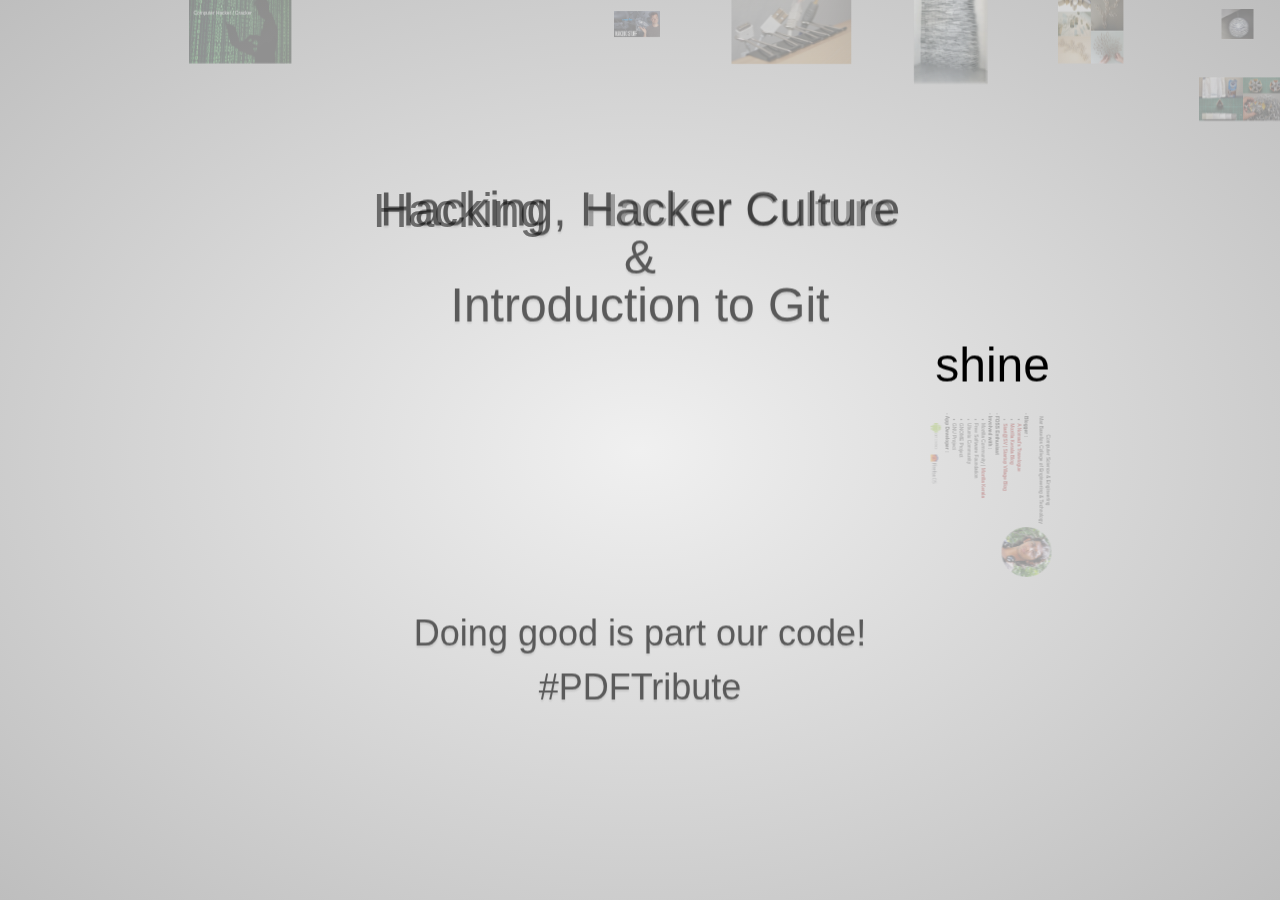
<file: FARO_twitter_ear/index.html>
<!doctype html>
<html lang="en">
    <head>
        <meta charset="utf-8" />
        <meta name="apple-mobile-web-app-capable" content="yes" />
        <title>Hacking, Hacker Culture, Git | shine</title>
        
        <meta name="author" content="shine" />
        <meta name="description" content="Talk on Hacking, Hacker Culture &amp; Introduction to Git by shine at AngelHack Kochi - Spring 2014 | April 17-18, 2014" />
        
        <link rel="stylesheet" type="text/css" href="css/styles.css" />
        
        <link rel="shortcut icon" href="img/favicon.png" />
    </head>


    <body class="impress-not-supported">

    <!--
        For example this fallback message is only visible when there is `impress-not-supported` class on body.
    -->
    <div class="fallback-message">
        <p>Your browser <b>doesn't support the features required</b> by impress.js, so you are presented with a simplified version of this presentation.</p>
        <p>For the best experience please use the latest <b>Chrome</b>, <b>Safari</b> or <b>Firefox</b> browser.</p>
    </div>

    <div id="impress">

        <div id="title" class="step" data-scale="10">
            <p id="name">Hacking, Hacker Culture <br> &amp; <br> Introduction to Git</p>
            <q>shine</q>
            <p id="title-footnote">Doing good is part our code!</p>
            <p id="title-footer">#PDFTribute</p>
        </div>

        <!-- <div id="me" class="step" data-x="3500" data-y="-850">
            shine
        </div> -->

        <div id="about" class="step" data-x="3500" data-y="450" data-rotate="90" data-scale="2">
            <img id="pic" src="img/shine.png" />
            <p id="colg">Computer Science &amp; Engineering <br> Mar Baselios College of Engineering &amp; Technology</p>
            &nbsp;
            <div id="qualifs">
                <p>- Blogger : </p>
                <ul>
                    <li><a href="http://shiningexpressions.wordpress.com/" target="_blank">A Nomad's Travelogue</a></li>
                    <li><a href="http://blog.mozillakerala.org/" target="_blank">Mozilla Kerala Blog</a></li>
                    <li><a href="http://startatsv.com/" target="_blank">Start@SV | Startup Village Blog</a></li>
                </ul>
                <p>- FOSS Enthusiast</p>
                <p>- Involved with : </p>
                <ul>
                    <li>Mozilla Community | <a href="http://mozillakerala.org/" target="_blank">Mozilla Kerala</a></li>
                    <li>Free Software Foundation</li>
                    <li>Ubuntu Community</li>
                    <li>GNOME Project</li>
                    <li>GNU Project</li>
                </ul>
                <p>- App Developer : </p>
                <img id="droid" src="img/android.png" />    <img id="FFOS" src="img/FFOS.png" />
                <!-- <ul>
                    <li><img src="img/android.png" /></li>
                    <li><img src="img/FFOS.png" /></li>
                </ul> -->
            </div>
        </div>

        <div id="hacking" class="step title" data-x="-1850" data-y="-2400" data-scale="2">
            <h1>Hacking</h1>
        </div>

        <div id="hacker" class="step" data-x="-4000" data-y="-4250">
            <img alt="hacker" src="img/hacker1024.jpg" />
            <p class="overlay">Computer Hacker / Cracker</p>
        </div>

        <div id="hacking" class="step title" data-x="-1850" data-y="-2400" data-scale="2">
            <h1>Hacking</h1>
        </div>

        <div id="maker" class="step ml-150" data-y="-4250">
            <img alt="making stuff" src="img/making.jpg" />
        </div>

        <div id="cables" class="step" data-x="1500" data-y="-4250">
            <img alt="cables" src="img/innoz/820.jpg" />
        </div>

        <div id="wall-texture" class="step ml-150" data-x="3000" data-y="-4250">
            <img alt="Wall Texture" src="img/innoz/wall-texture.jpg" />
        </div>

        <div class="step ml-150" data-x="3130" data-y="-4250" data-scale="1.5">
            <img alt="Wall Texture" src="img/innoz/wall-texture-zoom.jpg" />
        </div>

        <div id="toilet-paper-art" class="step" data-x="4500" data-y="-4250">
            <img alt="Toilet Paper Art" src="img/innoz/ToiletPaperArt.jpg" />
        </div>

        <div id="lamp" class="step ml-150" data-x="6000" data-y="-4250">
            <img alt="Lampshade" src="img/innoz/lamp.jpg" />
        </div>

        <div id="lamp-steps" class="step" data-x="6000" data-y="-3500">
            <img alt="Lampshade Making Steps" src="img/innoz/lamp-steps.jpg" />
        </div>

        <div id="vhs" class="step" data-x="7500" data-y="-4250">
            <img alt="VHS &amp; Picture Frames" src="img/innoz/vhsframe2.jpg" />
            <img alt="VHS Frame" src="img/innoz/vhsframe.jpg" />
        </div>

        <div id="secretvhs" class="step ml-150" data-x="7500" data-y="-3500">
            <img alt="Secret Storage inside VHS box" src="img/innoz/secretvhs.jpg" />
        </div>

        <div id="hack-cultr" class="step title" data-x="1000" data-y="-2400" data-scale="4">
            <h1>Hacker Culture</h1>
        </div>

        <div id="overview" class="step" data-y="-1000" data-scale="10">    </div>

    </div>

    <div class="hint">
        <p>Use a spacebar or arrow keys to navigate</p>
    </div>

    <script>
        if ("ontouchstart" in document.documentElement) { 
            document.querySelector(".hint").innerHTML = "<p>Tap on the left or right to navigate</p>";
        }
    </script>

    <script src="js/impress.js"></script>

    <script>impress().init();</script>

    </body>
</html>
</file>
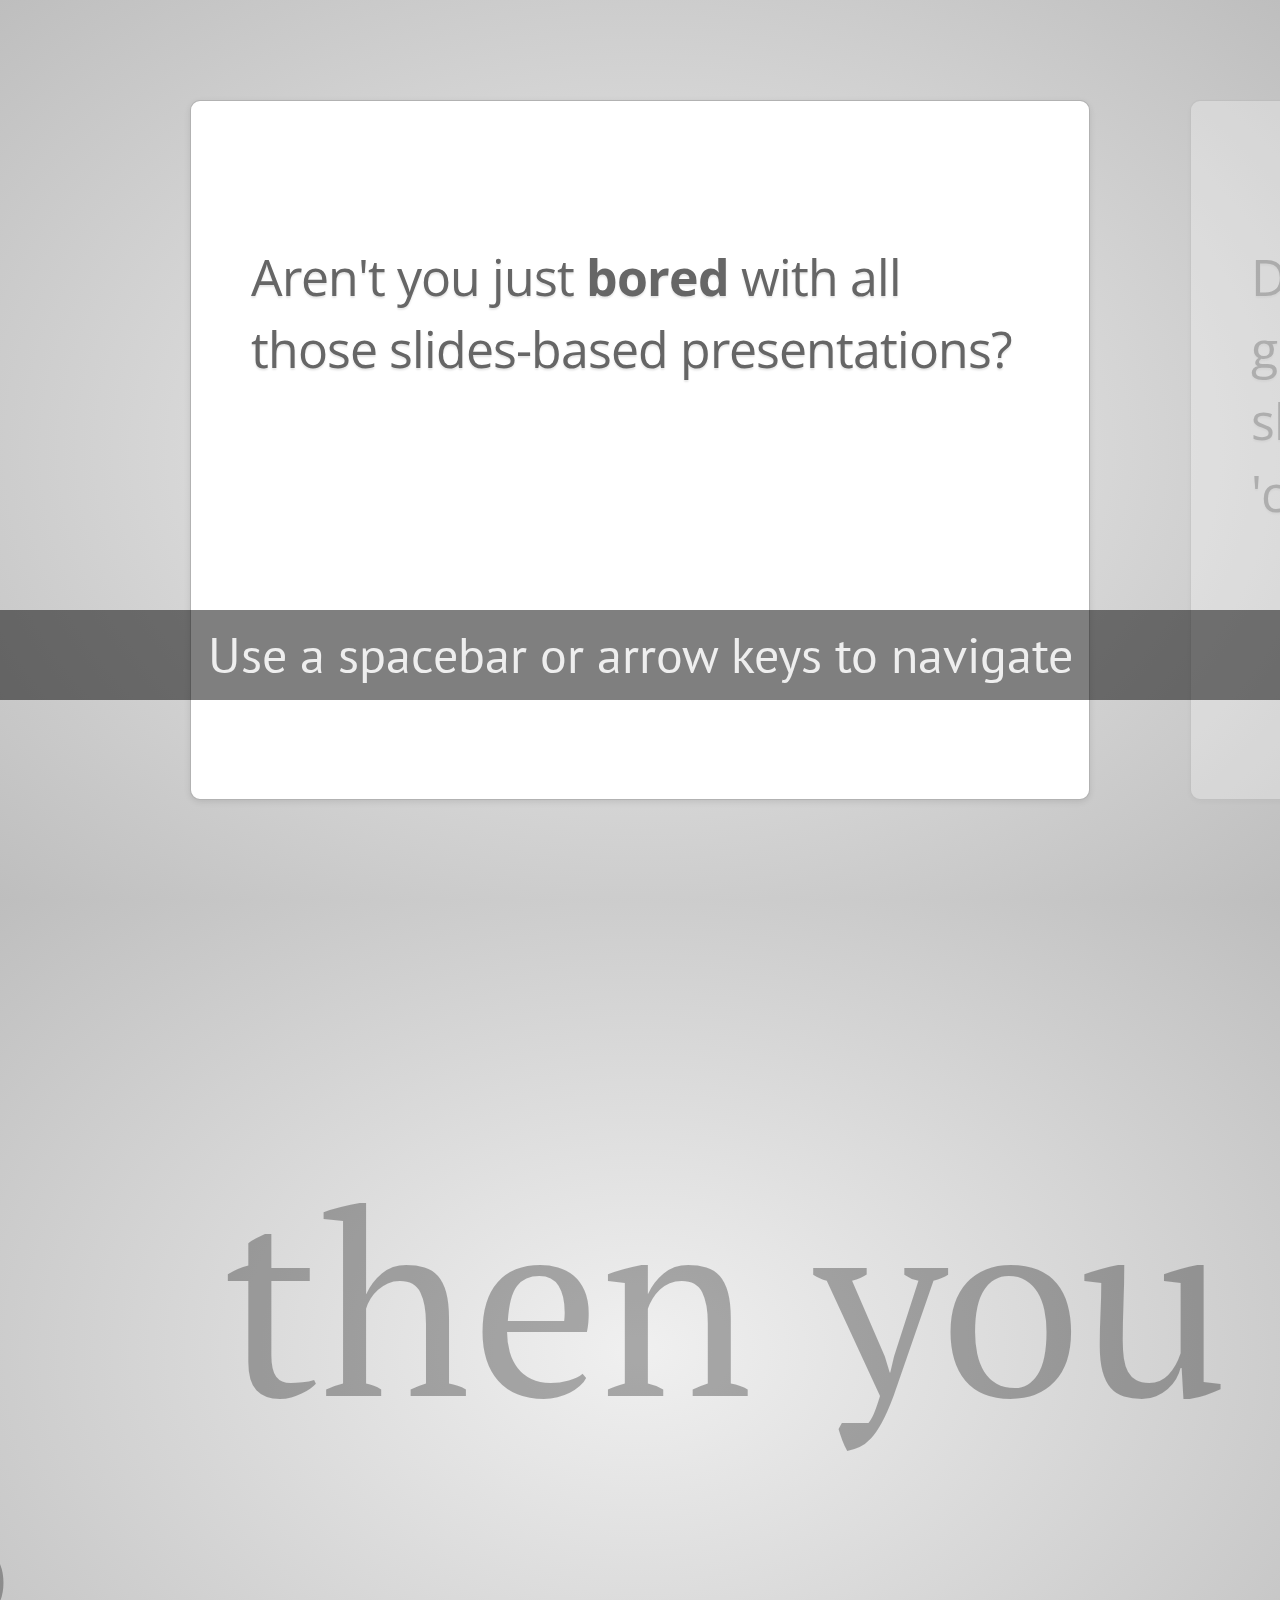
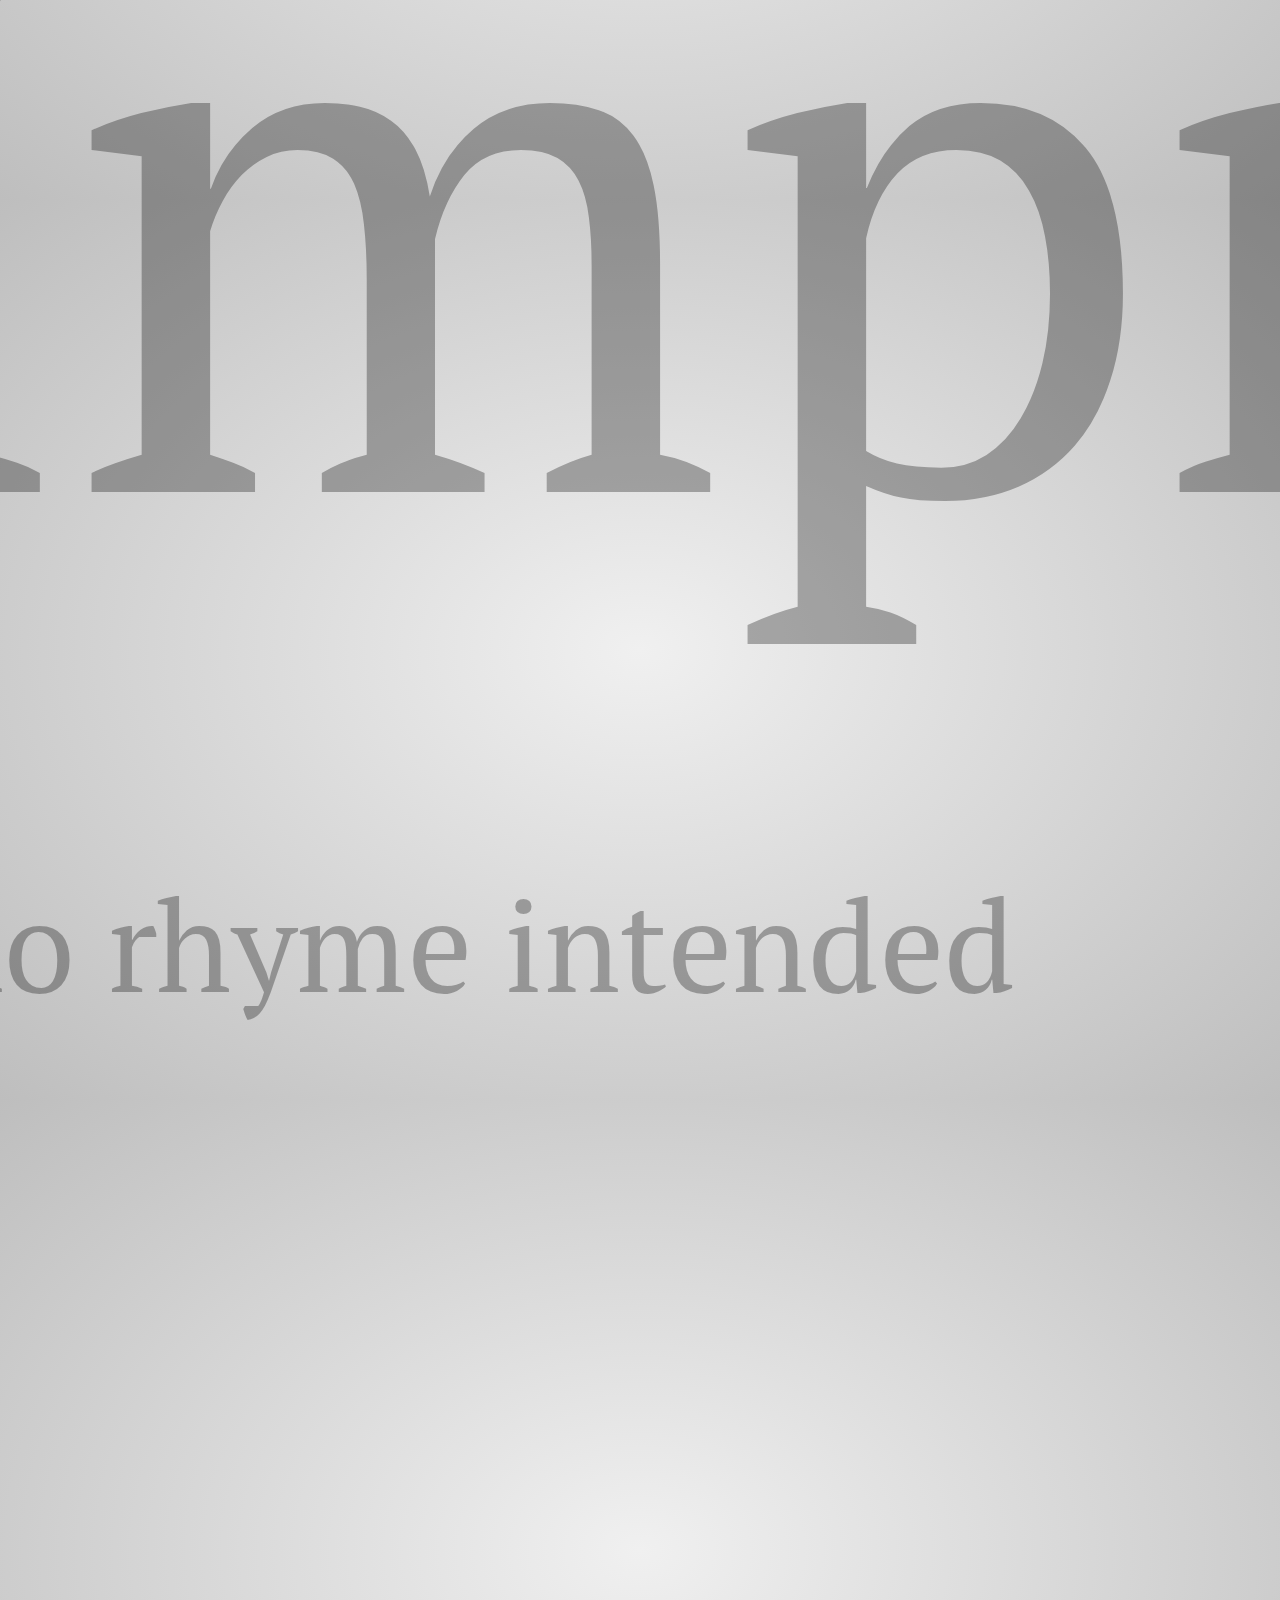
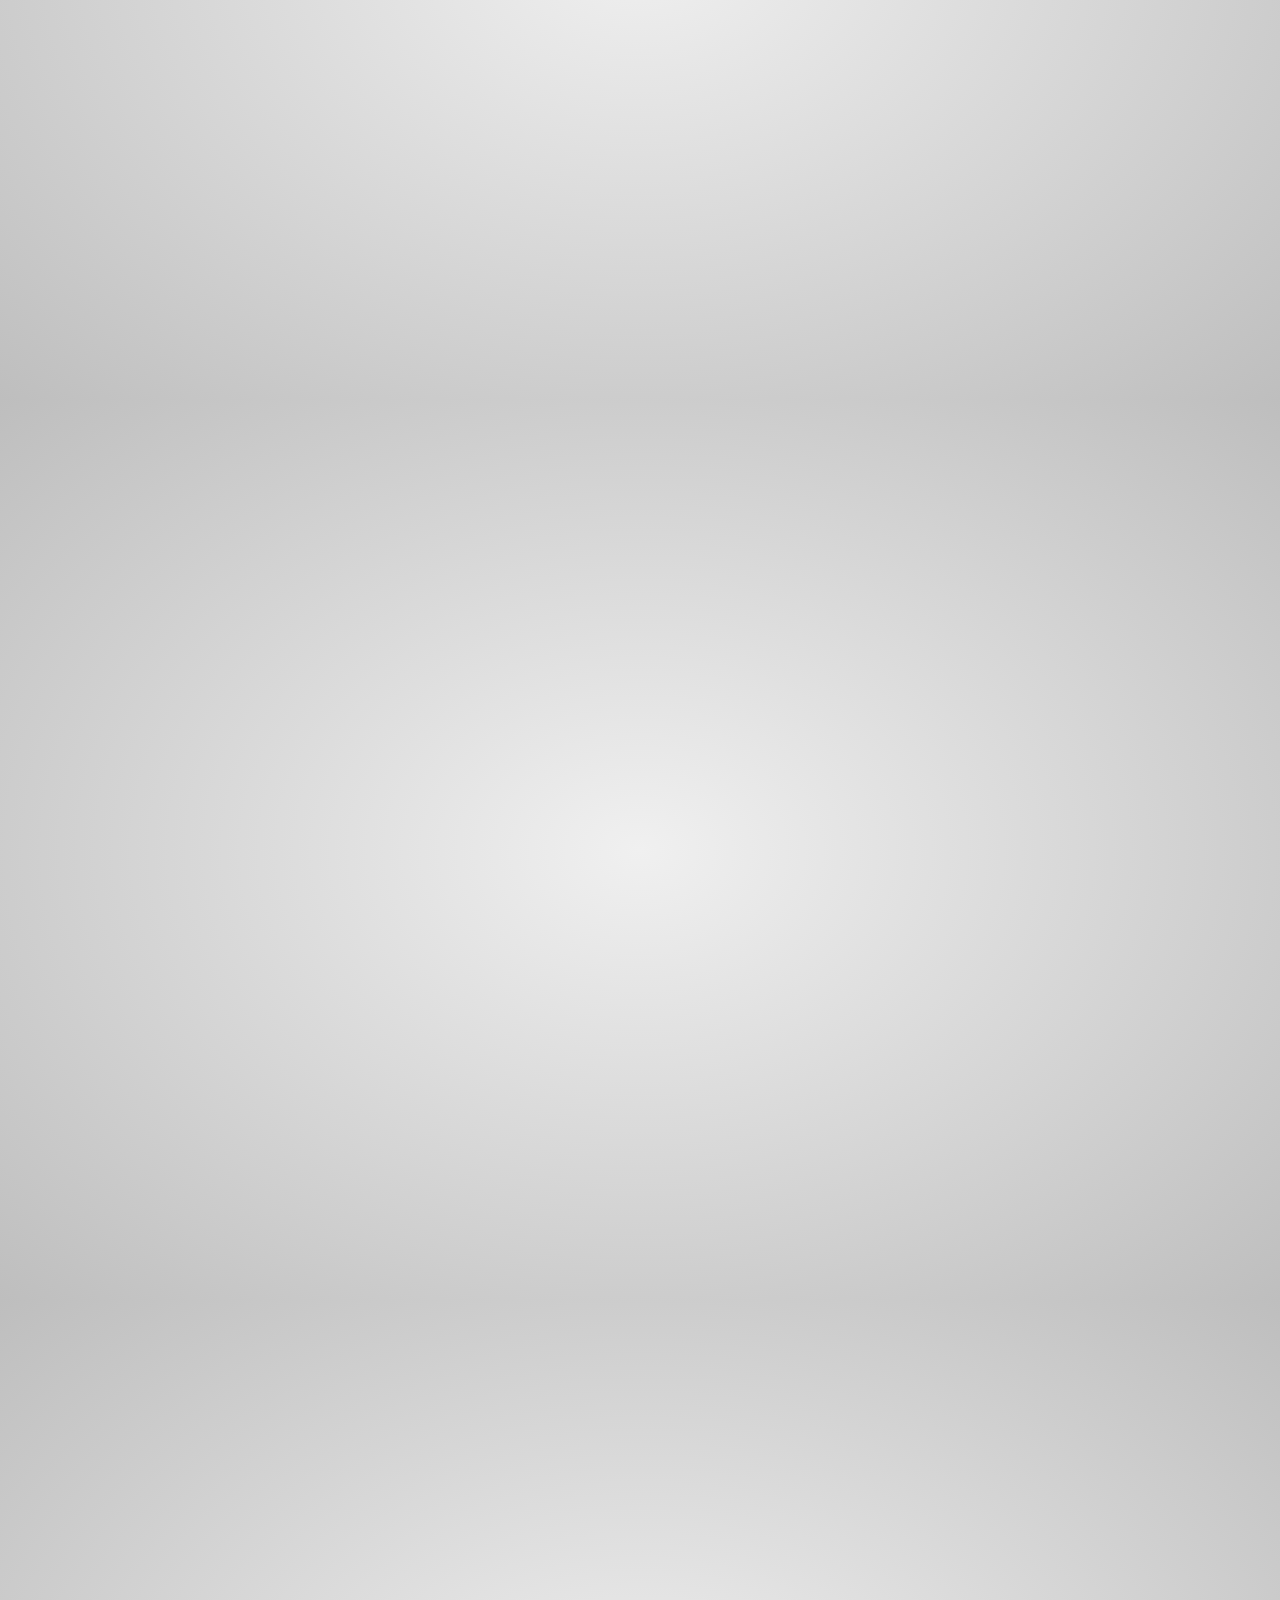
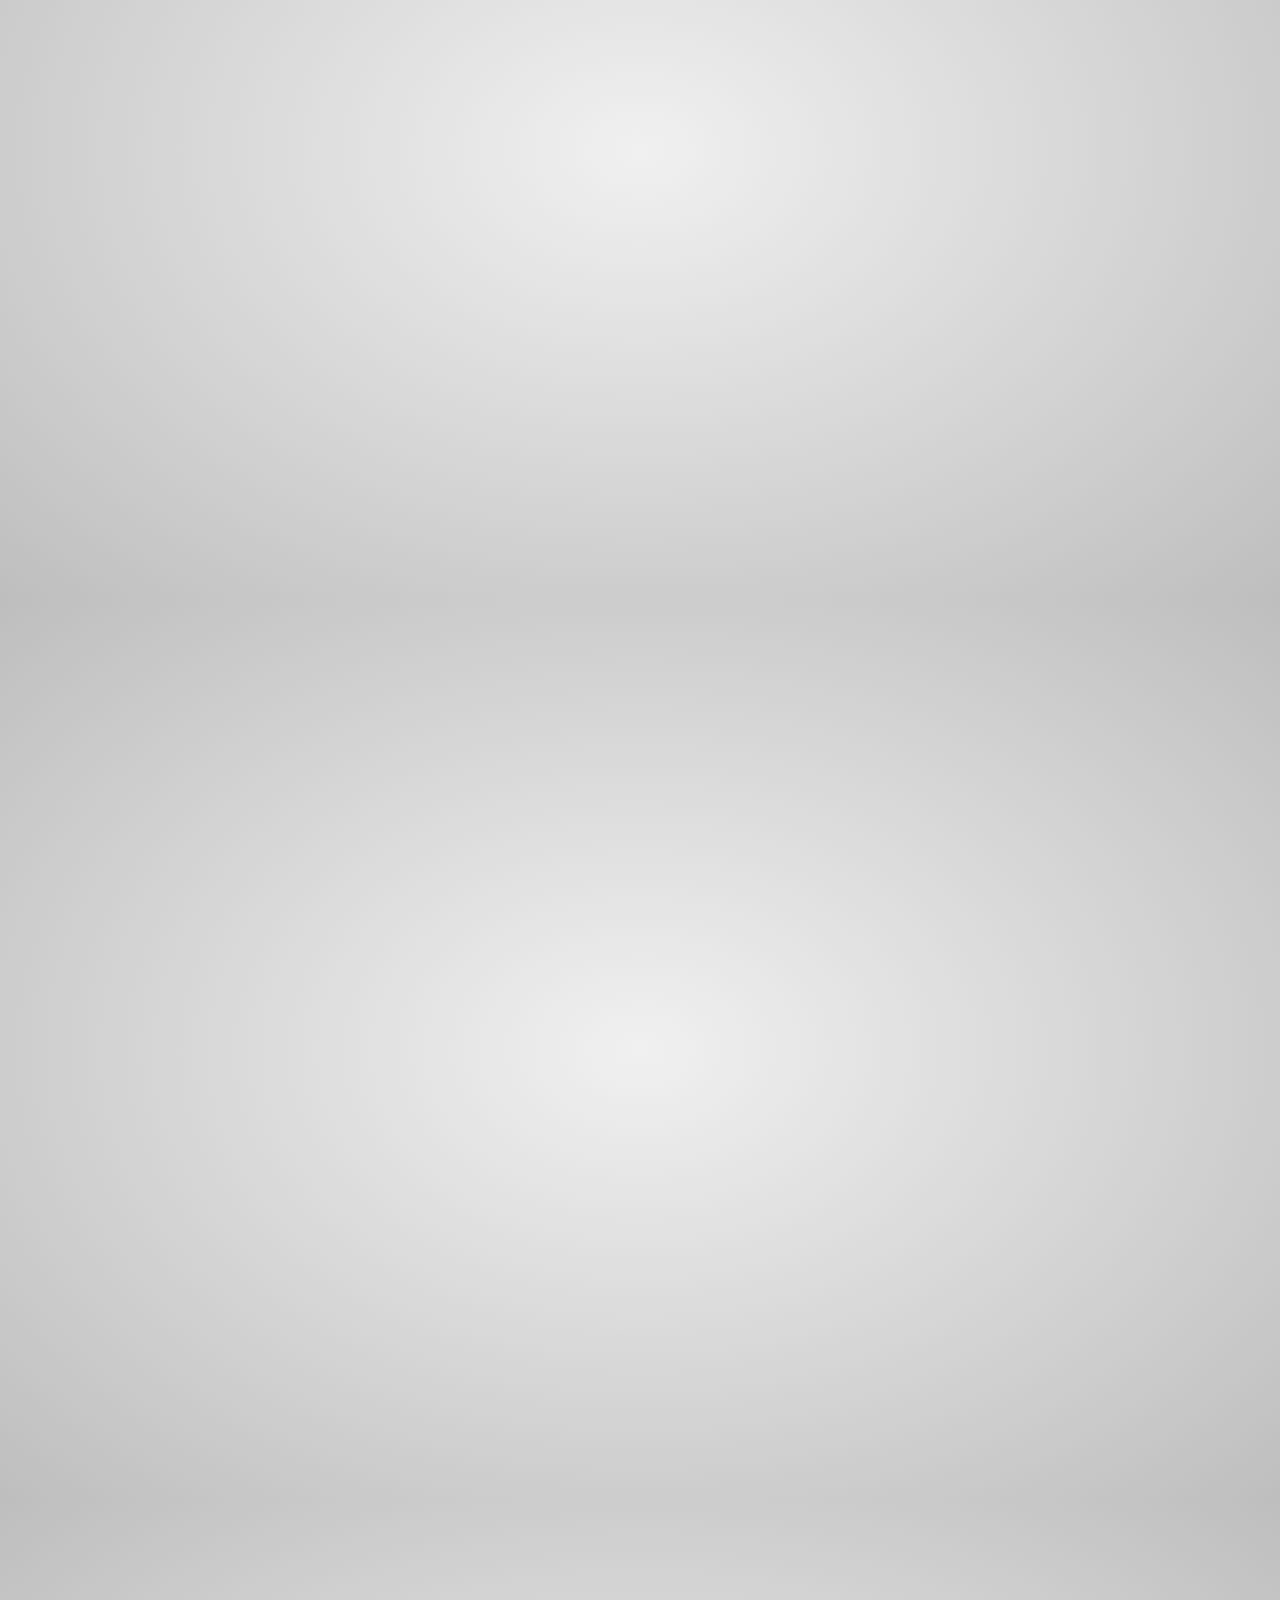
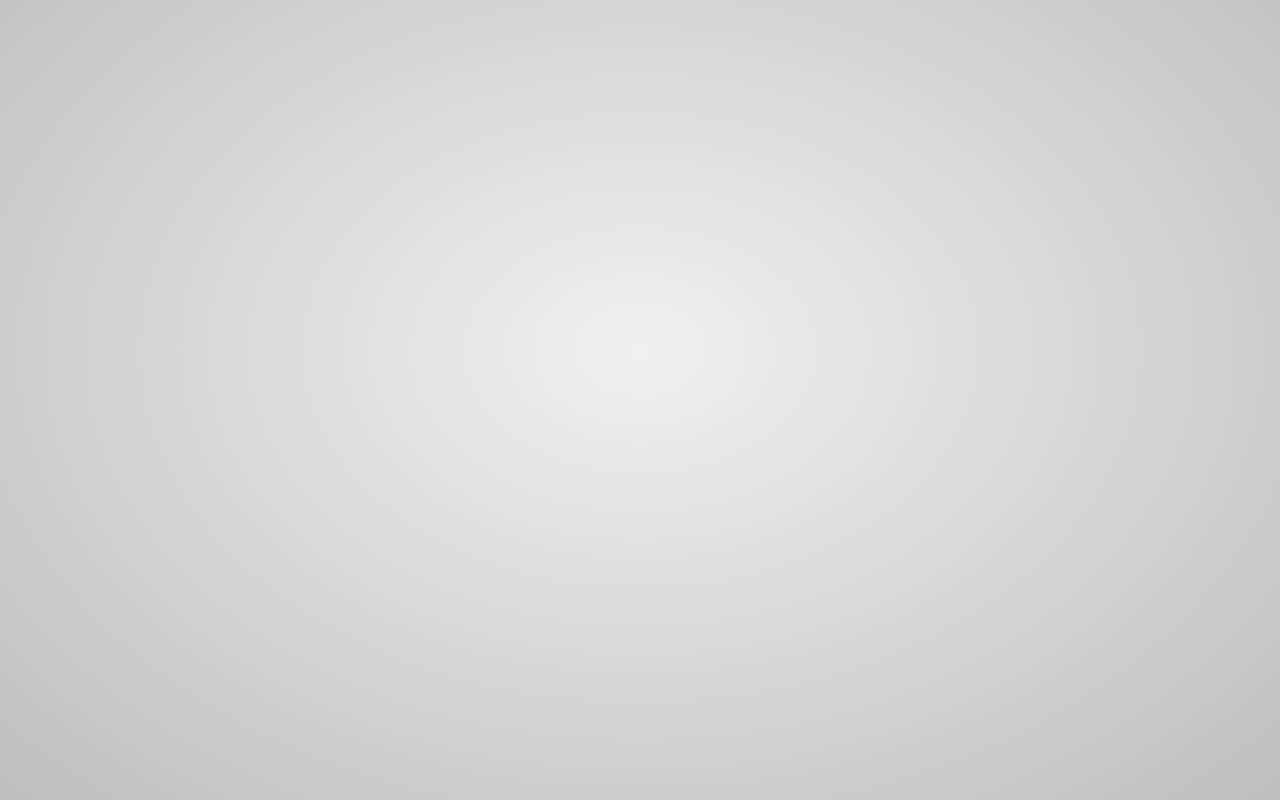
<file: plan/index.html>
<!doctype html>

<!--

    Welcome to the light side of the source, young padawan.

    One step closer to learn something interesting you are...

                               ____                  
                            _.' :  `._               
                        .-.'`.  ;   .'`.-.           
               __      / : ___\ ;  /___ ; \      __  
             ,'_ ""=-.:__;".-.";: :".-.":__;.-="" _`,
             :' `.t""=-.. '<@.`;_  ',@:` ..-=""j.' `;
                  `:-.._J '-.-'L__ `-.-' L_..-;'     
                    "-.__ ;  .-"  "-.  : __.-"       
                        L ' /.======.\ ' J           
                         "-.   "__"   .-"            
                        __.l"-:_JL_;-";.__           
                     .-j/'.;  ;""""  / .'\"-.        
                   .' /:`. "-.:     .-" .';  `.      
                .-"  / ;  "-. "-..-" .-"  :    "-.   
             .+"-.  : :      "-.__.-"      ;-._   \  
             ; \  `.; ;                    : : "+. ; 
             :  ;   ; ;                    : ;  : \: 
             ;  :   ; :                    ;:   ;  : 
            : \  ;  :  ;                  : ;  /  :: 
            ;  ; :   ; :                  ;   :   ;: 
            :  :  ;  :  ;                : :  ;  : ; 
            ;\    :   ; :                ; ;     ; ; 
            : `."-;   :  ;              :  ;    /  ; 
             ;    -:   ; :              ;  : .-"   : 
             :\     \  :  ;            : \.-"      : 
              ;`.    \  ; :            ;.'_..-=  / ; 
              :  "-.  "-:  ;          :/."      .'  :
               \         \ :          ;/  __        :
                \       .-`.\        /t-""  ":-+.   :
                 `.  .-"    `l    __/ /`. :  ; ; \  ;
                   \   .-" .-"-.-"  .' .'j \  /   ;/ 
                    \ / .-"   /.     .'.' ;_:'    ;  
                     :-""-.`./-.'     /    `.___.'   
                           \ `t  ._  /               
                            "-.t-._:'                

-->

<!--
    
    So you'd like to know how to use impress.js?
    
    You've made the first, very important step - you're reading the source code.
    And that's how impress.js presentations are built - with HTML and CSS code.
    
    Believe me, you need quite decent HTML and CSS skills to be able to use impress.js effectively.
    More importantly, you need too be a designer. There are no default styles or layouts for impress.js presentations.
    
    You need to design and build it by hand.
    
    So...
    
    Would you still like to know how to use impress.js?
    
-->

<html lang="en">
<head>
    <meta charset="utf-8" />
    <meta name="viewport" content="width=1024" />
    <meta name="apple-mobile-web-app-capable" content="yes" />
    <title>impress.js | presentation tool based on the power of CSS3 transforms and transitions in modern browsers | by Bartek Szopka @bartaz</title>
    
    <meta name="description" content="impress.js is a presentation tool based on the power of CSS3 transforms and transitions in modern browsers and inspired by the idea behind prezi.com." />
    <meta name="author" content="Bartek Szopka" />

    <link href="http://fonts.googleapis.com/css?family=Open+Sans:regular,semibold,italic,italicsemibold|PT+Sans:400,700,400italic,700italic|PT+Serif:400,700,400italic,700italic" rel="stylesheet" />

    <!--
        
        Impress.js doesn't depend on any external stylesheets. It adds all of the styles it needs for the
        presentation to work.
        
        This style below contains styles only for demo presentation. Browse it to see how impress.js
        classes are used to style presentation steps, or how to apply fallback styles, but I don't want
        you to use them directly in your presentation.
        
        Be creative, build your own. We don't really want all impress.js presentations to look the same,
        do we?
        
        When creating your own presentation get rid of this file. Start from scratch, it's fun!
        
    -->
    <link href="css/impress-demo.css" rel="stylesheet" />
    
    <link rel="shortcut icon" href="favicon.png" />
    <link rel="apple-touch-icon" href="apple-touch-icon.png" />
</head>

<!--
    
    Body element is used by impress.js to set some useful class names, that will allow you to detect
    the support and state of the presentation in CSS or other scripts.
    
    First very useful class name is `impress-not-supported`. This class means, that browser doesn't
    support features required by impress.js, so you should apply some fallback styles in your CSS.
    It's not necessary to add it manually on this element. If the script detects that browser is not
    good enough it will add this class, but keeping it in HTML means that users without JavaScript
    will also get fallback styles.
    
    When impress.js script detects that browser supports all required features, this class name will
    be removed.
    
    The class name on body element also depends on currently active presentation step. More details about
    it can be found later, when `hint` element is being described.
    
-->
<body class="impress-not-supported">

<!--
    For example this fallback message is only visible when there is `impress-not-supported` class on body.
-->
<div class="fallback-message">
    <p>Your browser <b>doesn't support the features required</b> by impress.js, so you are presented with a simplified version of this presentation.</p>
    <p>For the best experience please use the latest <b>Chrome</b>, <b>Safari</b> or <b>Firefox</b> browser.</p>
</div>

<!--
    
    Now that's the core element used by impress.js.
    
    That's the wrapper for your presentation steps. In this element all the impress.js magic happens.
    It doesn't have to be a `<div>`. Only `id` is important here as that's how the script find it.
    
    You probably won't need it now, but there are some configuration options that can be set on this element.
    
    To change the duration of the transition between slides use `data-transition-duration="2000"` giving it
    a number of ms. It defaults to 1000 (1s).
    
    You can also control the perspective with `data-perspective="500"` giving it a number of pixels.
    It defaults to 1000. You can set it to 0 if you don't want any 3D effects.
    If you are willing to change this value make sure you understand how CSS perspective works:
    https://developer.mozilla.org/en/CSS/perspective
    
    But as I said, you won't need it for now, so don't worry - there are some simple but interesting things
    right around the corner of this tag ;)
    
-->
<div id="impress">

    <!--
        
        Here is where interesting thing start to happen.
        
        Each step of the presentation should be an element inside the `#impress` with a class name
        of `step`. These step elements are positioned, rotated and scaled by impress.js, and
        the 'camera' shows them on each step of the presentation.
        
        Positioning information is passed through data attributes.
        
        In the example below we only specify x and y position of the step element with `data-x="-1000"`
        and `data-y="-1500` attributes. This means that **the center** of the element (yes, the center)
        will be positioned in point x = -1000px and y = -1500px of the presentation 'canvas'.
        
        It will not be rotated or scaled.
        
    -->
    <div id="bored" class="step slide" data-x="-1000" data-y="-1500">
        <q>Aren't you just <b>bored</b> with all those slides-based presentations?</q>
    </div>

    <!--
        
        The `id` attribute of the step element is used to identify it in the URL, but it's optional.
        If it is not defined, it will get a default value of `step-N` where N is a number of slide.
        
        So in the example below it'll be `step-2`.
        
        The hash part of the url when this step is active will be `#/step-2`.
        
        You can also use `#step-2` in a link, to point directly to this particular step.
        
        Please note, that while `#/step-2` (with slash) would also work in a link it's not recommended.
        Using classic `id`-based links like `#step-2` makes these links usable also in fallback mode.
        
    -->
    <div class="step slide" data-x="0" data-y="-1500">
        <q>Don't you think that presentations given <strong>in modern browsers</strong> shouldn't <strong>copy the limits</strong> of 'classic' slide decks?</q>
    </div>

    <div class="step slide" data-x="1000" data-y="-1500">
        <q>Would you like to <strong>impress your audience</strong> with <strong>stunning visualization</strong> of your talk?</q>
    </div>

    <!--
        
        This is an example of step element being scaled.
        
        Again, we use a `data-` attribute, this time it's `data-scale="4"`, so it means that this
        element will be 4 times larger than the others.
        From presentation and transitions point of view it means, that it will have to be scaled
        down (4 times) to make it back to its correct size.
        
    -->
    <div id="title" class="step" data-x="0" data-y="0" data-scale="4">
        <span class="try">then you should try</span>
        <h1>impress.js<sup>*</sup></h1>
        <span class="footnote"><sup>*</sup> no rhyme intended</span>
    </div>

    <!--
        
        This element introduces rotation.
        
        Notation shouldn't be a surprise. We use `data-rotate="90"` attribute, meaning that this
        element should be rotated by 90 degrees clockwise.
        
    -->
    <div id="its" class="step" data-x="850" data-y="3000" data-rotate="90" data-scale="5">
        <p>It's a <strong>presentation tool</strong> <br/>
        inspired by the idea behind <a href="http://prezi.com">prezi.com</a> <br/>
        and based on the <strong>power of CSS3 transforms and transitions</strong> in modern browsers.</p>
    </div>

    <div id="big" class="step" data-x="3500" data-y="2100" data-rotate="180" data-scale="6">
        <p>visualize your <b>big</b> <span class="thoughts">thoughts</span></p>
    </div>

    <!--
        
        And now it gets really exciting! We move into third dimension!
        
        Along with `data-x` and `data-y`, you can define the position on third (Z) axis, with
        `data-z`. In the example below we use `data-z="-3000"` meaning that element should be
        positioned far away from us (by 3000px).
        
    -->
    <div id="tiny" class="step" data-x="2825" data-y="2325" data-z="-3000" data-rotate="300" data-scale="1">
        <p>and <b>tiny</b> ideas</p>
    </div>

    <!--
        
        This step here doesn't introduce anything new when it comes to data attributes, but you
        should notice in the demo that some words of this text are being animated.
        It's a very basic CSS transition that is applied to the elements when this step element is
        reached.
        
        At the very beginning of the presentation all step elements are given the class of `future`.
        It means that they haven't been visited yet.
        
        When the presentation moves to given step `future` is changed to `present` class name.
        That's how animation on this step works - text moves when the step has `present` class.
        
        Finally when the step is left the `present` class is removed from the element and `past`
        class is added.
        
        So basically every step element has one of three classes: `future`, `present` and `past`.
        Only one current step has the `present` class.
        
    -->
    <div id="ing" class="step" data-x="3500" data-y="-850" data-rotate="270" data-scale="6">
        <p>by <b class="positioning">positioning</b>, <b class="rotating">rotating</b> and <b class="scaling">scaling</b> them on an infinite canvas</p>
    </div>

    <div id="imagination" class="step" data-x="6700" data-y="-300" data-scale="6">
        <p>the only <b>limit</b> is your <b class="imagination">imagination</b></p>
    </div>

    <div id="source" class="step" data-x="6300" data-y="2000" data-rotate="20" data-scale="4">
        <p>want to know more?</p>
        <q><a href="http://github.com/bartaz/impress.js">use the source</a>, Luke!</q>
    </div>

    <div id="one-more-thing" class="step" data-x="6000" data-y="4000" data-scale="2">
        <p>one more thing...</p>
    </div>

    <!--
        
        And the last one shows full power and flexibility of impress.js.
        
        You can not only position element in 3D, but also rotate it around any axis.
        So this one here will get rotated by -40 degrees (40 degrees anticlockwise) around X axis and
        10 degrees (clockwise) around Y axis.
        
        You can of course rotate it around Z axis with `data-rotate-z` - it has exactly the same effect
        as `data-rotate` (these two are basically aliases).
        
    -->
    <div id="its-in-3d" class="step" data-x="6200" data-y="4300" data-z="-100" data-rotate-x="-40" data-rotate-y="10" data-scale="2">
        <p><span class="have">have</span> <span class="you">you</span> <span class="noticed">noticed</span> <span class="its">it's</span> <span class="in">in</span> <b>3D<sup>*</sup></b>?</p>
        <span class="footnote">* beat that, prezi ;)</span>
    </div>

    <!--
        
        So to summarize of all the possible attributes used to position presentation steps, we have:
        
        * `data-x`, `data-y`, `data-z` - they define the position of **the center** of step element on
            the canvas in pixels; their default value is 0;
        * `data-rotate-x`, `data-rotate-y`, 'data-rotate-z`, `data-rotate` - they define the rotation of
            the element around given axis in degrees; their default value is 0; `data-rotate` and `data-rotate-z`
            are exactly the same;
        * `data-scale` - defines the scale of step element; default value is 1
        
        These values are used by impress.js in CSS transformation functions, so for more information consult
        CSS transfrom docs: https://developer.mozilla.org/en/CSS/transform
        
    -->
    <div id="overview" class="step" data-x="3000" data-y="1500" data-scale="10">
    </div>

</div>

<!--
    
    Hint is not related to impress.js in any way.
    
    But it can show you how to use impress.js features in creative way.
    
    When the presentation step is shown (selected) its element gets the class of "active" and the body element
    gets the class based on active step id `impress-on-ID` (where ID is the step's id)... It may not be
    so clear because of all these "ids" in previous sentence, so for example when the first step (the one with
    the id of `bored`) is active, body element gets a class of `impress-on-bored`.
    
    This class is used by this hint below. Check CSS file to see how it's shown with delayed CSS animation when
    the first step of presentation is visible for a couple of seconds.
    
    ...
    
    And when it comes to this piece of JavaScript below ... kids, don't do this at home ;)
    It's just a quick and dirty workaround to get different hint text for touch devices.
    In a real world it should be at least placed in separate JS file ... and the touch content should be
    probably just hidden somewhere in HTML - not hard-coded in the script.
    
    Just sayin' ;)
    
-->
<div class="hint">
    <p>Use a spacebar or arrow keys to navigate</p>
</div>
<script>
if ("ontouchstart" in document.documentElement) { 
    document.querySelector(".hint").innerHTML = "<p>Tap on the left or right to navigate</p>";
}
</script>

<!--
    
    Last, but not least.
    
    To make all described above really work, you need to include impress.js in the page.
    I strongly encourage to minify it first.
    
    In here I just include full source of the script to make it more readable.
    
    You also need to call a `impress().init()` function to initialize impress.js presentation.
    And you should do it in the end of your document. Not only because it's a good practice, but also
    because it should be done when the whole document is ready.
    Of course you can wrap it in any kind of "DOM ready" event, but I was too lazy to do so ;)
    
-->
<script src="js/impress.js"></script>
<script>impress().init();</script>

<!--
    
    The `impress()` function also gives you access to the API that controls the presentation.
    
    Just store the result of the call:
    
        var api = impress();
    
    and you will get three functions you can call:
    
        `api.init()` - initializes the presentation,
        `api.next()` - moves to next step of the presentation,
        `api.prev()` - moves to previous step of the presentation,
        `api.goto( idx | id | element, [duration] )` - moves the presentation to the step given by its index number
                id or the DOM element; second parameter can be used to define duration of the transition in ms,
                but it's optional - if not provided default transition duration for the presentation will be used.
    
    You can also simply call `impress()` again to get the API, so `impress().next()` is also allowed.
    Don't worry, it wont initialize the presentation again.
    
    For some example uses of this API check the last part of the source of impress.js where the API
    is used in event handlers.
    
-->

</body>
</html>

<!--
    
    Now you know more or less everything you need to build your first impress.js presentation, but before
    you start...
    
    Oh, you've already cloned the code from GitHub?
    
    You have it open in text editor?
    
    Stop right there!
    
    That's not how you create awesome presentations. This is only a code. Implementation of the idea that
    first needs to grow in your mind.
    
    So if you want to build great presentation take a pencil and piece of paper. And turn off the computer.
    
    Sketch, draw and write. Brainstorm your ideas on a paper. Try to build a mind-map of what you'd like
    to present. It will get you closer and closer to the layout you'll build later with impress.js.
    
    Get back to the code only when you have your presentation ready on a paper. It doesn't make sense to do
    it earlier, because you'll only waste your time fighting with positioning of useless points.
    
    If you think I'm crazy, please put your hands on a book called "Presentation Zen". It's all about 
    creating awesome and engaging presentations.
    
    Think about it. 'Cause impress.js may not help you, if you have nothing interesting to say.
    
-->

<!--
    
    Are you still reading this?
    
    For real?
    
    I'm impressed! Feel free to let me know that you got that far (I'm @bartaz on Twitter), 'cause I'd like
    to congratulate you personally :)
    
    But you don't have to do it now. Take my advice and take some time off. Make yourself a cup of coffee, tea,
    or anything you like to drink. And raise a glass for me ;)
    
    Cheers!
    
-->
</file>
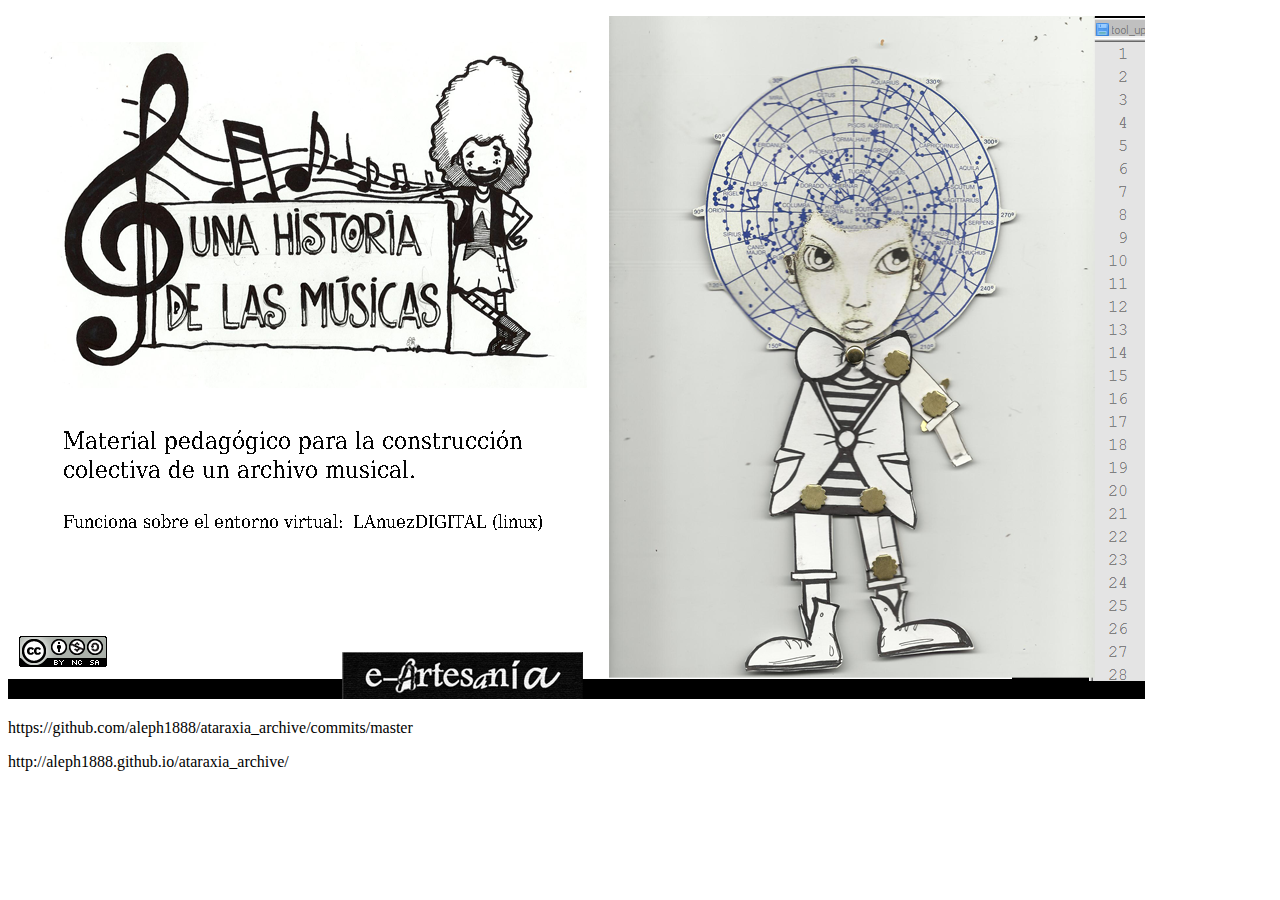
<file: Ataraxia_music_archive.htm>
<!DOCTYPE html PUBLIC "-//W3C//DTD HTML 4.01//EN">
<html lang="en"><head>
<meta http-equiv="content-type" content="text/html; charset=UTF-8">
    <title>My Home Page</title>           
	<link rel="stylesheet" type="text/css" href="Ataraxia_music_archive_files/style.css" media="screen">
 
</head>
<body>
<p><img src="Ataraxia_music_archive_files/front.png"></p>    
<p>https://github.com/aleph1888/ataraxia_archive/commits/master</p>
<p>http://aleph1888.github.io/ataraxia_archive/</p>

</body></html>
</file>
<file: FARO_twitter_ear/css/styles.css>
html, body, div, span, applet, object, iframe,
h1, h2, h3, h4, h5, h6, p, blockquote, pre,
a, abbr, acronym, address, big, cite, code,
del, dfn, em, img, ins, kbd, q, s, samp,
small, strike, strong, sub, sup, tt, var,
b, u, i, center,
dl, dt, dd, ol, ul, li,
fieldset, form, label, legend,
table, caption, tbody, tfoot, thead, tr, th, td,
article, aside, canvas, details, embed,
figure, figcaption, footer, header, hgroup,
menu, nav, output, ruby, section, summary,
time, mark, audio, video {
    margin: 0;
    padding: 0;
    border: 0;
    font-size: 100%;
    font: inherit;
    vertical-align: baseline;
}

/* HTML5 display-role reset for older browsers */
article, aside, details, figcaption, figure,
footer, header, hgroup, menu, nav, section {
    display: block;
}
body {
    line-height: 1;
}
/*ol, ul {
    list-style: none;
}*/
blockquote, q {
    quotes: none;
}
blockquote:before, blockquote:after,
q:before, q:after {
    content: '';
    content: none;
}

table {
    border-collapse: collapse;
    border-spacing: 0;
}


body {
    font-family: 'Open Sans', Arial, sans-serif;
    min-height: 740px;

    background: rgb(215, 215, 215);
    background: -webkit-gradient(radial, 50% 50%, 0, 50% 50%, 500, from(rgb(240, 240, 240)), to(rgb(190, 190, 190)));
    background: -webkit-radial-gradient(rgb(240, 240, 240), rgb(190, 190, 190));
    background:    -moz-radial-gradient(rgb(240, 240, 240), rgb(190, 190, 190));
    background:     -ms-radial-gradient(rgb(240, 240, 240), rgb(190, 190, 190));
    background:      -o-radial-gradient(rgb(240, 240, 240), rgb(190, 190, 190));
    background:         radial-gradient(rgb(240, 240, 240), rgb(190, 190, 190));
}

b, strong { font-weight: bold }
i, em { font-style: italic }

a {
    color: #B40404;
    text-decoration: none;
    padding: 0 0.1em;
    /*background: rgba(255,255,255,0.5);*/
    text-shadow: -1px -1px 2px rgba(100,100,100,0.9);
    border-radius: 0.2em;

    -webkit-transition: 0.5s;
    -moz-transition:    0.5s;
    -ms-transition:     0.5s;
    -o-transition:      0.5s;
    transition:         0.5s;
}

a:hover,
a:focus {
    /*background: rgba(255,255,255,1);*/
    text-shadow: -1px -1px 2px rgba(100,100,100,0.5);
}

.fallback-message {
    font-family: sans-serif;
    line-height: 1.3;

    width: 780px;
    padding: 10px 10px 0;
    margin: 20px auto;

    border: 1px solid #E4C652;
    border-radius: 10px;
    background: #EEDC94;
}

.fallback-message p {
    margin-bottom: 10px;
}

.impress-supported .fallback-message {
    display: none;
}

.step {
    position: relative;
    width: 900px;
    padding: 40px;
    margin: 20px auto;

    -webkit-box-sizing: border-box;
    -moz-box-sizing:    border-box;
    -ms-box-sizing:     border-box;
    -o-box-sizing:      border-box;
    box-sizing:         border-box;

    font-family: 'Open Sans', Arial, sans-serif;
    font-size: 48px;
    line-height: 1.5;
}

.impress-enabled .step {
    margin: 0;
    opacity: 0.3;

    -webkit-transition: opacity 1s;
    -moz-transition:    opacity 1s;
    -ms-transition:     opacity 1s;
    -o-transition:      opacity 1s;
    transition:         opacity 1s;
}

.impress-enabled .step.active { opacity: 1 }

.slide {
    display: block;

    width: 900px;
    height: 700px;
    padding: 40px 60px;

    background-color: white;
    border: 1px solid rgba(0, 0, 0, .3);
    border-radius: 10px;
    box-shadow: 0 2px 6px rgba(0, 0, 0, .1);

    color: rgb(102, 102, 102);
    text-shadow: 0 2px 2px rgba(0, 0, 0, .1);

    font-family: 'Open Sans', Arial, sans-serif;
    font-size: 30px;
    line-height: 36px;
    letter-spacing: -1px;
}

.slide q {
    display: block;
    font-size: 50px;
    line-height: 72px;

    margin-top: 100px;
}

.slide q strong {
    white-space: nowrap;
}

#title {
    text-align: right;
}

#title p {
    text-align: center;
    color: rgb(90, 90, 90);
    text-shadow: 0 2px 2px rgba(0, 0, 0, .1);
}

#name {
    line-height: 1;
}

#title-footnote {
    font-size: 75%;
    text-align: center;
    color: rgb(90, 90, 90);
    text-shadow: 0 2px 2px rgba(0, 0, 0, .1);
    margin-top: 25%;
}

#title-footer {
    font-size: 75%;
    text-align: center;
    color: rgb(90, 90, 90);
    text-shadow: 0 2px 2px rgba(0, 0, 0, .1);
}

#me {
    /*text-align: center;*/
    font-size: 480px;
    margin-left: -200px;
}

#about {
    /*text-align: center;*/
    font-size: 24px;
}

#pic {
    float: right;
    vertical-align: middle;
}

#qualifs p {
    font-weight: bold;
}

#droid {
    margin-top: 10px;
    margin-left: 50px;
}

#colg {
    text-align: center;
}

#about ul {
    margin-left: 50px;
}

.title {
    text-align: center;
    font-size: 1500%;
}

#hacker {
    margin-left: -100px;
    margin-top: 10px;
}

.overlay {
    background-color: rgba(255,255,255,0);
    position: absolute;
    top: 0;
    width: 100%;
    color: #FFFFFF;
    margin-top: 30%;
    margin-left: 5%;
}

.ml-150 img {
    margin-left: 150px;
}

#cables {
    margin-left: -175px;
}

#toilet-paper-art {
    margin-top: 10px;
    margin-left: 90px;
}

#lamp {
    margin-left: 75px;
}

#vhs img {
    margin-left: 100px;
}

#secretvhs {
    margin-left: 100px;
}

#hack-cultr {
    font-size: 725%;
}

#overview { display: none }

.impress-on-overview .step {
    opacity: 1;
    cursor: pointer;
}

.hint {
    display: none;
    position: fixed;
    left: 0;
    right: 0;
    bottom: 200px;

    background: rgba(0,0,0,0.5);
    color: #EEE;
    text-align: center;

    font-size: 50px;
    padding: 20px;

    z-index: 100;

    opacity: 0;

    -webkit-transform: translateY(400px);
    -moz-transform:    translateY(400px);
    -ms-transform:     translateY(400px);
    -o-transform:      translateY(400px);
    transform:         translateY(400px);

    -webkit-transition: opacity 1s, -webkit-transform 0.5s 1s;
    -moz-transition:    opacity 1s,    -moz-transform 0.5s 1s;
    -ms-transition:     opacity 1s,     -ms-transform 0.5s 1s;
    -o-transition:      opacity 1s,      -o-transform 0.5s 1s;
    transition:         opacity 1s,         transform 0.5s 1s;
}

.impress-enabled .hint { display: block }

.impress-on-bored .hint {
    
    opacity: 1;

    -webkit-transform: translateY(0px);
    -moz-transform:    translateY(0px);
    -ms-transform:     translateY(0px);
    -o-transform:      translateY(0px);
    transform:         translateY(0px);

    -webkit-transition: opacity 1s 5s, -webkit-transform 0.5s 4.5s;
    -moz-transition:    opacity 1s 5s,    -moz-transform 0.5s 4.5s;
    -ms-transition:     opacity 1s 5s,     -ms-transform 0.5s 4.5s;
    -o-transition:      opacity 1s 5s,      -o-transform 0.5s 4.5s;
    transition:         opacity 1s 5s,         transform 0.5s 4.5s;
}

.impress-enabled          { pointer-events: none }
.impress-enabled #impress { pointer-events: auto }
</file>
<file: plan/css/impress-demo.css>
/*
    So you like the style of impress.js demo?
    Or maybe you are just curious how it was done?

    You couldn't find a better place to find out!

    Welcome to the stylesheet impress.js demo presentation.

    Please remember that it is not meant to be a part of impress.js and is
    not required by impress.js.
    I expect that anyone creating a presentation for impress.js would create
    their own set of styles.

    But feel free to read through it and learn how to get the most of what
    impress.js provides.

    And let me be your guide.

    Shall we begin?
*/


/*
    We start with a good ol' reset.
    That's the one by Eric Meyer http://meyerweb.com/eric/tools/css/reset/

    You can probably argue if it is needed here, or not, but for sure it
    doesn't do any harm and gives us a fresh start.
*/

html, body, div, span, applet, object, iframe,
h1, h2, h3, h4, h5, h6, p, blockquote, pre,
a, abbr, acronym, address, big, cite, code,
del, dfn, em, img, ins, kbd, q, s, samp,
small, strike, strong, sub, sup, tt, var,
b, u, i, center,
dl, dt, dd, ol, ul, li,
fieldset, form, label, legend,
table, caption, tbody, tfoot, thead, tr, th, td,
article, aside, canvas, details, embed,
figure, figcaption, footer, header, hgroup,
menu, nav, output, ruby, section, summary,
time, mark, audio, video {
    margin: 0;
    padding: 0;
    border: 0;
    font-size: 100%;
    font: inherit;
    vertical-align: baseline;
}

/* HTML5 display-role reset for older browsers */
article, aside, details, figcaption, figure,
footer, header, hgroup, menu, nav, section {
    display: block;
}
body {
    line-height: 1;
}
ol, ul {
    list-style: none;
}
blockquote, q {
    quotes: none;
}
blockquote:before, blockquote:after,
q:before, q:after {
    content: '';
    content: none;
}

table {
    border-collapse: collapse;
    border-spacing: 0;
}

/*
    Now here is when interesting things start to appear.

    We set up <body> styles with default font and nice gradient in the background.
    And yes, there is a lot of repetition there because of -prefixes but we don't
    want to leave anybody behind.
*/
body {
    font-family: 'PT Sans', sans-serif;
    min-height: 740px;

    background: rgb(215, 215, 215);
    background: -webkit-gradient(radial, 50% 50%, 0, 50% 50%, 500, from(rgb(240, 240, 240)), to(rgb(190, 190, 190)));
    background: -webkit-radial-gradient(rgb(240, 240, 240), rgb(190, 190, 190));
    background:    -moz-radial-gradient(rgb(240, 240, 240), rgb(190, 190, 190));
    background:     -ms-radial-gradient(rgb(240, 240, 240), rgb(190, 190, 190));
    background:      -o-radial-gradient(rgb(240, 240, 240), rgb(190, 190, 190));
    background:         radial-gradient(rgb(240, 240, 240), rgb(190, 190, 190));
}

/*
    Now let's bring some text styles back ...
*/
b, strong { font-weight: bold }
i, em { font-style: italic }

/*
    ... and give links a nice look.
*/
a {
    color: inherit;
    text-decoration: none;
    padding: 0 0.1em;
    background: rgba(255,255,255,0.5);
    text-shadow: -1px -1px 2px rgba(100,100,100,0.9);
    border-radius: 0.2em;

    -webkit-transition: 0.5s;
    -moz-transition:    0.5s;
    -ms-transition:     0.5s;
    -o-transition:      0.5s;
    transition:         0.5s;
}

a:hover,
a:focus {
    background: rgba(255,255,255,1);
    text-shadow: -1px -1px 2px rgba(100,100,100,0.5);
}

/*
    Because the main point behind the impress.js demo is to demo impress.js
    we display a fallback message for users with browsers that don't support
    all the features required by it.

    All of the content will be still fully accessible for them, but I want
    them to know that they are missing something - that's what the demo is
    about, isn't it?

    And then we hide the message, when support is detected in the browser.
*/

.fallback-message {
    font-family: sans-serif;
    line-height: 1.3;

    width: 780px;
    padding: 10px 10px 0;
    margin: 20px auto;

    border: 1px solid #E4C652;
    border-radius: 10px;
    background: #EEDC94;
}

.fallback-message p {
    margin-bottom: 10px;
}

.impress-supported .fallback-message {
    display: none;
}

/*
    Now let's style the presentation steps.

    We start with basics to make sure it displays correctly in everywhere ...
*/

.step {
    position: relative;
    width: 900px;
    padding: 40px;
    margin: 20px auto;

    -webkit-box-sizing: border-box;
    -moz-box-sizing:    border-box;
    -ms-box-sizing:     border-box;
    -o-box-sizing:      border-box;
    box-sizing:         border-box;

    font-family: 'PT Serif', georgia, serif;
    font-size: 48px;
    line-height: 1.5;
}

/*
    ... and we enhance the styles for impress.js.

    Basically we remove the margin and make inactive steps a little bit transparent.
*/
.impress-enabled .step {
    margin: 0;
    opacity: 0.3;

    -webkit-transition: opacity 1s;
    -moz-transition:    opacity 1s;
    -ms-transition:     opacity 1s;
    -o-transition:      opacity 1s;
    transition:         opacity 1s;
}

.impress-enabled .step.active { opacity: 1 }

/*
    These 'slide' step styles were heavily inspired by HTML5 Slides:
    http://html5slides.googlecode.com/svn/trunk/styles.css

    ;)

    They cover everything what you see on first three steps of the demo.
*/
.slide {
    display: block;

    width: 900px;
    height: 700px;
    padding: 40px 60px;

    background-color: white;
    border: 1px solid rgba(0, 0, 0, .3);
    border-radius: 10px;
    box-shadow: 0 2px 6px rgba(0, 0, 0, .1);

    color: rgb(102, 102, 102);
    text-shadow: 0 2px 2px rgba(0, 0, 0, .1);

    font-family: 'Open Sans', Arial, sans-serif;
    font-size: 30px;
    line-height: 36px;
    letter-spacing: -1px;
}

.slide q {
    display: block;
    font-size: 50px;
    line-height: 72px;

    margin-top: 100px;
}

.slide q strong {
    white-space: nowrap;
}

/*
    And now we start to style each step separately.

    I agree that this may be not the most efficient, object-oriented and
    scalable way of styling, but most of steps have quite a custom look
    and typography tricks here and there, so they had to be styled separately.

    First is the title step with a big <h1> (no room for padding) and some
    3D positioning along Z axis.
*/

#title {
    padding: 0;
}

#title .try {
    font-size: 64px;
    position: absolute;
    top: -0.5em;
    left: 1.5em;

    -webkit-transform: translateZ(20px);
    -moz-transform:    translateZ(20px);
    -ms-transform:     translateZ(20px);
    -o-transform:      translateZ(20px);
    transform:         translateZ(20px);
}

#title h1 {
    font-size: 190px;

    -webkit-transform: translateZ(50px);
    -moz-transform:    translateZ(50px);
    -ms-transform:     translateZ(50px);
    -o-transform:      translateZ(50px);
    transform:         translateZ(50px);
}

#title .footnote {
    font-size: 32px;
}

/*
    Second step is nothing special, just a text with a link, so it doesn't need
    any special styling.

    Let's move to 'big thoughts' with centered text and custom font sizes.
*/
#big {
    width: 600px;
    text-align: center;
    font-size: 60px;
    line-height: 1;
}

#big b {
    display: block;
    font-size: 250px;
    line-height: 250px;
}

#big .thoughts {
    font-size: 90px;
    line-height: 150px;
}

/*
    'Tiny ideas' just need some tiny styling.
*/
#tiny {
    width: 500px;
    text-align: center;
}

/*
    This step has some animated text ...
*/
#ing { width: 500px }

/*
    ... so we define display to `inline-block` to enable transforms and
    transition duration to 0.5s ...
*/
#ing b {
    display: inline-block;
    -webkit-transition: 0.5s;
    -moz-transition:    0.5s;
    -ms-transition:     0.5s;
    -o-transition:      0.5s;
    transition:         0.5s;
}

/*
    ... and we want 'positioning` word to move up a bit when the step gets
    `present` class ...
*/
#ing.present .positioning {
    -webkit-transform: translateY(-10px);
    -moz-transform:    translateY(-10px);
    -ms-transform:     translateY(-10px);
    -o-transform:      translateY(-10px);
    transform:         translateY(-10px);
}

/*
    ... 'rotating' to rotate a quarter of a second later ...
*/
#ing.present .rotating {
    -webkit-transform: rotate(-10deg);
    -moz-transform:    rotate(-10deg);
    -ms-transform:     rotate(-10deg);
    -o-transform:      rotate(-10deg);
    transform:         rotate(-10deg);

    -webkit-transition-delay: 0.25s;
    -moz-transition-delay:    0.25s;
    -ms-transition-delay:     0.25s;
    -o-transition-delay:      0.25s;
    transition-delay:         0.25s;
}

/*
    ... and 'scaling' to scale down after another quarter of a second.
*/
#ing.present .scaling {
    -webkit-transform: scale(0.7);
    -moz-transform:    scale(0.7);
    -ms-transform:     scale(0.7);
    -o-transform:      scale(0.7);
    transform:         scale(0.7);

    -webkit-transition-delay: 0.5s;
    -moz-transition-delay:    0.5s;
    -ms-transition-delay:     0.5s;
    -o-transition-delay:      0.5s;
    transition-delay:         0.5s;
}

/*
    The 'imagination' step is again some boring font-sizing.
*/

#imagination {
    width: 600px;
}

#imagination .imagination {
    font-size: 78px;
}

/*
    There is nothing really special about 'use the source, Luke' step, too,
    except maybe of the Yoda background.

    As you can see below I've 'hard-coded' it in data URL.
    That's not the best way to serve images, but because that's just this one
    I decided it will be OK to have it this way.

    Just make sure you don't blindly copy this approach.
*/
#source {
    width: 700px;
    padding-bottom: 300px;

    /* Yoda Icon :: Pixel Art from Star Wars http://www.pixeljoint.com/pixelart/1423.htm */
    background-image: url([data-uri]);
    background-position: bottom right;
    background-repeat: no-repeat;
}

#source q {
    font-size: 60px;
}

/*
    And the "it's in 3D" step again brings some 3D typography - just for fun.

    Because we want to position <span> elements in 3D we set transform-style to
    `preserve-3d` on the paragraph.
    It is not needed by webkit browsers, but it is in Firefox. It's hard to say
    which behaviour is correct as 3D transforms spec is not very clear about it.
*/
#its-in-3d p {
    -webkit-transform-style: preserve-3d;
    -moz-transform-style:    preserve-3d; /* Y U need this Firefox?! */
    -ms-transform-style:     preserve-3d;
    -o-transform-style:      preserve-3d;
    transform-style:         preserve-3d;
}

/*
    Below we position each word separately along Z axis and we want it to transition
    to default position in 0.5s when the step gets `present` class.

    Quite a simple idea, but lot's of styles and prefixes.
*/
#its-in-3d span,
#its-in-3d b {
    display: inline-block;
    -webkit-transform: translateZ(40px);
    -moz-transform:    translateZ(40px);
    -ms-transform:     translateZ(40px);
    -o-transform:      translateZ(40px);
     transform:        translateZ(40px);

    -webkit-transition: 0.5s;
    -moz-transition:    0.5s;
    -ms-transition:     0.5s;
    -o-transition:      0.5s;
    transition:         0.5s;
}

#its-in-3d .have {
    -webkit-transform: translateZ(-40px);
    -moz-transform:    translateZ(-40px);
    -ms-transform:     translateZ(-40px);
    -o-transform:      translateZ(-40px);
    transform:         translateZ(-40px);
}

#its-in-3d .you {
    -webkit-transform: translateZ(20px);
    -moz-transform:    translateZ(20px);
    -ms-transform:     translateZ(20px);
    -o-transform:      translateZ(20px);
    transform:         translateZ(20px);
}

#its-in-3d .noticed {
    -webkit-transform: translateZ(-40px);
    -moz-transform:    translateZ(-40px);
    -ms-transform:     translateZ(-40px);
    -o-transform:      translateZ(-40px);
    transform:         translateZ(-40px);
}

#its-in-3d .its {
    -webkit-transform: translateZ(60px);
    -moz-transform:    translateZ(60px);
    -ms-transform:     translateZ(60px);
    -o-transform:      translateZ(60px);
    transform:         translateZ(60px);
}

#its-in-3d .in {
    -webkit-transform: translateZ(-10px);
    -moz-transform:    translateZ(-10px);
    -ms-transform:     translateZ(-10px);
    -o-transform:      translateZ(-10px);
    transform:         translateZ(-10px);
}

#its-in-3d .footnote {
    font-size: 32px;

    -webkit-transform: translateZ(-10px);
    -moz-transform:    translateZ(-10px);
    -ms-transform:     translateZ(-10px);
    -o-transform:      translateZ(-10px);
    transform:         translateZ(-10px);
}

#its-in-3d.present span,
#its-in-3d.present b {
    -webkit-transform: translateZ(0px);
    -moz-transform:    translateZ(0px);
    -ms-transform:     translateZ(0px);
    -o-transform:      translateZ(0px);
    transform:         translateZ(0px);
}

/*
    The last step is an overview.
    There is no content in it, so we make sure it's not visible because we want
    to be able to click on other steps.

*/
#overview { display: none }

/*
    We also make other steps visible and give them a pointer cursor using the
    `impress-on-` class.
*/
.impress-on-overview .step {
    opacity: 1;
    cursor: pointer;
}


/*
    Now, when we have all the steps styled let's give users a hint how to navigate
    around the presentation.

    The best way to do this would be to use JavaScript, show a delayed hint for a
    first time users, then hide it and store a status in cookie or localStorage...

    But I wanted to have some CSS fun and avoid additional scripting...

    Let me explain it first, so maybe the transition magic will be more readable
    when you read the code.

    First of all I wanted the hint to appear only when user is idle for a while.
    You can't detect the 'idle' state in CSS, but I delayed a appearing of the
    hint by 5s using transition-delay.

    You also can't detect in CSS if the user is a first-time visitor, so I had to
    make an assumption that I'll only show the hint on the first step. And when
    the step is changed hide the hint, because I can assume that user already
    knows how to navigate.

    To summarize it - hint is shown when the user is on the first step for longer
    than 5 seconds.

    The other problem I had was caused by the fact that I wanted the hint to fade
    in and out. It can be easily achieved by transitioning the opacity property.
    But that also meant that the hint was always on the screen, even if totally
    transparent. It covered part of the screen and you couldn't correctly clicked
    through it.
    Unfortunately you cannot transition between display `block` and `none` in pure
    CSS, so I needed a way to not only fade out the hint but also move it out of
    the screen.

    I solved this problem by positioning the hint below the bottom of the screen
    with CSS transform and moving it up to show it. But I also didn't want this move
    to be visible. I wanted the hint only to fade in and out visually, so I delayed
    the fade in transition, so it starts when the hint is already in its correct
    position on the screen.

    I know, it sounds complicated ... maybe it would be easier with the code?
*/

.hint {
    /*
        We hide the hint until presentation is started and from browsers not supporting
        impress.js, as they will have a linear scrollable view ...
    */
    display: none;

    /*
        ... and give it some fixed position and nice styles.
    */
    position: fixed;
    left: 0;
    right: 0;
    bottom: 200px;

    background: rgba(0,0,0,0.5);
    color: #EEE;
    text-align: center;

    font-size: 50px;
    padding: 20px;

    z-index: 100;

    /*
        By default we don't want the hint to be visible, so we make it transparent ...
    */
    opacity: 0;

    /*
        ... and position it below the bottom of the screen (relative to it's fixed position)
    */
    -webkit-transform: translateY(400px);
    -moz-transform:    translateY(400px);
    -ms-transform:     translateY(400px);
    -o-transform:      translateY(400px);
    transform:         translateY(400px);

    /*
        Now let's imagine that the hint is visible and we want to fade it out and move out
        of the screen.

        So we define the transition on the opacity property with 1s duration and another
        transition on transform property delayed by 1s so it will happen after the fade out
        on opacity finished.

        This way user will not see the hint moving down.
    */
    -webkit-transition: opacity 1s, -webkit-transform 0.5s 1s;
    -moz-transition:    opacity 1s,    -moz-transform 0.5s 1s;
    -ms-transition:     opacity 1s,     -ms-transform 0.5s 1s;
    -o-transition:      opacity 1s,      -o-transform 0.5s 1s;
    transition:         opacity 1s,         transform 0.5s 1s;
}

/*
    Now we 'enable' the hint when presentation is initialized ...
*/
.impress-enabled .hint { display: block }

/*
    ... and we will show it when the first step (with id 'bored') is active.
*/
.impress-on-bored .hint {
    /*
        We remove the transparency and position the hint in its default fixed
        position.
    */
    opacity: 1;

    -webkit-transform: translateY(0px);
    -moz-transform:    translateY(0px);
    -ms-transform:     translateY(0px);
    -o-transform:      translateY(0px);
    transform:         translateY(0px);

    /*
        Now for fade in transition we have the oposite situation from the one
        above.

        First after 4.5s delay we animate the transform property to move the hint
        into its correct position and after that we fade it in with opacity
        transition.
    */
    -webkit-transition: opacity 1s 5s, -webkit-transform 0.5s 4.5s;
    -moz-transition:    opacity 1s 5s,    -moz-transform 0.5s 4.5s;
    -ms-transition:     opacity 1s 5s,     -ms-transform 0.5s 4.5s;
    -o-transition:      opacity 1s 5s,      -o-transform 0.5s 4.5s;
    transition:         opacity 1s 5s,         transform 0.5s 4.5s;
}

/*
    And as the last thing there is a workaround for quite strange bug.
    It happens a lot in Chrome. I don't remember if I've seen it in Firefox.

    Sometimes the element positioned in 3D (especially when it's moved back
    along Z axis) is not clickable, because it falls 'behind' the <body>
    element.

    To prevent this, I decided to make <body> non clickable by setting
    pointer-events property to `none` value.
    Value if this property is inherited, so to make everything else clickable
    I bring it back on the #impress element.

    If you want to know more about `pointer-events` here are some docs:
    https://developer.mozilla.org/en/CSS/pointer-events

    There is one very important thing to notice about this workaround - it makes
    everything 'unclickable' except what's in #impress element.

    So use it wisely ... or don't use at all.
*/
.impress-enabled          { pointer-events: none }
.impress-enabled #impress { pointer-events: auto }

/*
    There is one funny thing I just realized.

    Thanks to this workaround above everything except #impress element is invisible
    for click events. That means that the hint element is also not clickable.
    So basically all of this transforms and delayed transitions trickery was probably
    not needed at all...

    But it was fun to learn about it, wasn't it?
*/

/*
    That's all I have for you in this file.
    Thanks for reading. I hope you enjoyed it at least as much as I enjoyed writing it
    for you.
*/
</file>
<file: Ataraxia_music_archive_files/style.css>
//Empty
</file>
